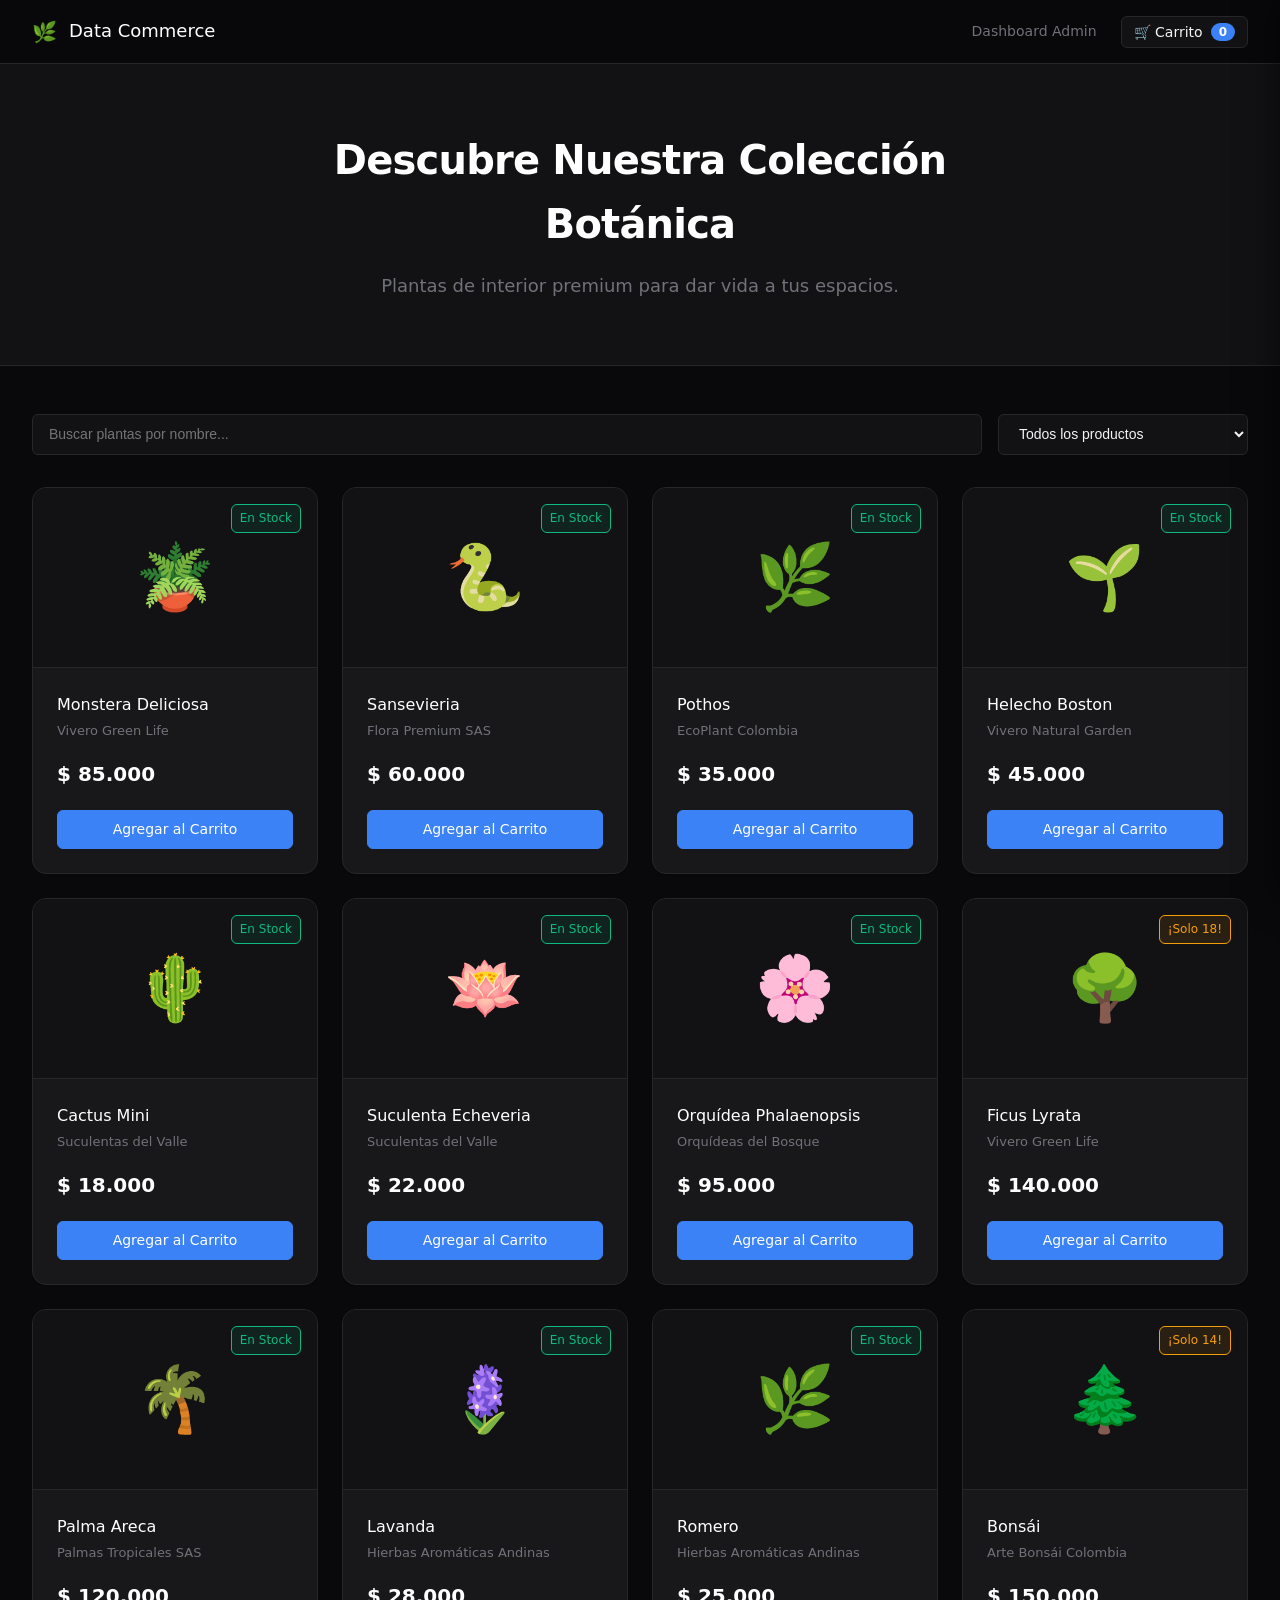
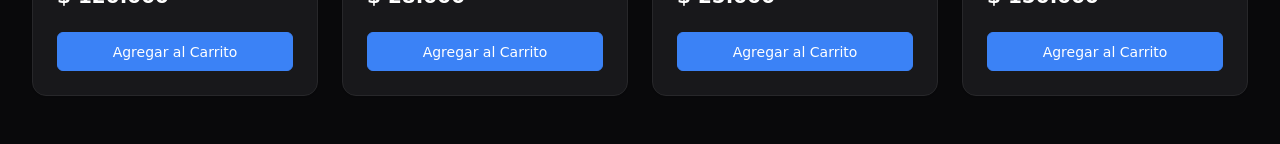
<file: index.html>
<!DOCTYPE html>
<html lang="es">
<head>
    <meta charset="UTF-8">
    <meta name="viewport" content="width=device-width, initial-scale=1.0">
    <meta name="description" content="Data Commerce Challenge Store">
    <title>Tienda | Data Commerce Challenge</title>
    <link href="https://fonts.googleapis.com/css2?family=Inter:wght@400;500;600;700;800&display=swap" rel="stylesheet">
    <link rel="stylesheet" href="css/store.css">
</head>
<body>

    <!-- Header -->
    <header class="store-header">
        <a href="index.html" class="store-header__brand">
            <span>🌿</span> Data Commerce
        </a>
        <nav class="store-nav">
            <a href="admin.html" class="store-nav__link">Dashboard Admin</a>
            <button class="cart-toggle" id="cart-toggle">
                🛒 Carrito
                <span class="cart-count" id="cart-count">0</span>
            </button>
        </nav>
    </header>

    <!-- Banner -->
    <section class="store-banner">
        <div class="store-banner__content">
            <h1>Descubre Nuestra Colección Botánica</h1>
            <p>Plantas de interior premium para dar vida a tus espacios.</p>
        </div>
    </section>

    <!-- Catalog Section -->
    <main class="catalog-section">
        <div class="catalog-controls">
            <input type="text" id="search-input" class="search-input" placeholder="Buscar plantas por nombre...">
            <select id="filter-select" class="search-input" style="flex: 0 1 200px;">
                <option value="all">Todos los productos</option>
                <option value="in-stock">En Stock</option>
            </select>
        </div>

        <div class="products-grid" id="products-grid">
            <!-- Los productos se cargarán dinámicamente aquí mediante JS -->
        </div>
    </main>

    <!-- Cart Overlay -->
    <div class="cart-overlay" id="cart-overlay"></div>

    <!-- Cart Sidebar -->
    <aside class="cart-sidebar" id="cart-sidebar">
        <div class="cart-header">
            <h2>Tu Carrito</h2>
            <button class="close-cart" id="close-cart">✕</button>
        </div>
        
        <div class="cart-items" id="cart-items">
            <!-- Los ítems del carrito se cargarán aquí -->
            <div style="text-align: center; color: var(--text-muted); margin-top: 2rem;">
                Tu carrito está vacío.
            </div>
        </div>

        <div class="cart-footer">
            <div class="cart-total">
                <span>Total:</span>
                <span id="cart-total-price">$0</span>
            </div>
            <button class="btn btn--primary" id="checkout-btn" style="width: 100%;">Confirmar Compra</button>
            <button class="btn" id="empty-cart-btn" style="width: 100%; margin-top: 0.5rem; background: var(--bg-card); color: var(--color-error); border: 1px solid var(--border-color);">Vaciar Carrito</button>
        </div>
    </aside>

    <!-- Toast Notifications Container -->
    <div class="toast-container" id="toast-container"></div>

    <script src="js/main.js"></script>
</body>
</html>
</file>
<file: css/store.css>
/* ==========================================================================
   css/store.css - Data Commerce Store (Matched Dashboard Aesthetics)
   ========================================================================== */

:root {
    /* Paleta de Colores (Estilo Minimalista/SaaS - Igual al dashboard) */
    --bg-main: #09090b;
    --bg-secondary: #121214;
    --bg-header: rgba(9, 9, 11, 0.8);
    --bg-card: #18181b;
    --bg-card-hover: #202024;

    --color-primary: #ffffff;
    --color-secondary: #a1a1aa;

    --color-success: #10b981;
    --color-success-bg: rgba(16, 185, 129, 0.1);
    --color-warning: #f59e0b;
    --color-warning-bg: rgba(245, 158, 11, 0.1);
    --color-error: #ef4444;
    --color-error-bg: rgba(239, 68, 68, 0.1);
    --color-highlight: #3b82f6;
    --color-highlight-bg: rgba(59, 130, 246, 0.1);

    --text-main: #f4f4f5;
    --text-secondary: #71717a;
    --text-muted: #52525b;

    --border-color: #27272a;
    --border-color-hover: #3f3f46;

    --font-sans: system-ui, -apple-system, BlinkMacSystemFont, "Segoe UI", Roboto, "Helvetica Neue", Arial, sans-serif;

    --radius-sm: 6px;
    --radius-md: 10px;
    --radius-lg: 14px;

    --shadow-sm: 0 1px 2px 0 rgba(0, 0, 0, 0.05);
    --shadow-md: 0 4px 6px -1px rgba(0, 0, 0, 0.1), 0 2px 4px -1px rgba(0, 0, 0, 0.06);
    --transition-fast: 0.15s ease;
    --transition-normal: 0.25s cubic-bezier(0.4, 0, 0.2, 1);
}

* {
    box-sizing: border-box;
    margin: 0;
    padding: 0;
}

body {
    font-family: var(--font-sans);
    background-color: var(--bg-main);
    color: var(--text-main);
    line-height: 1.6;
    -webkit-font-smoothing: antialiased;
}

a {
    text-decoration: none;
    color: inherit;
}

button {
    font-family: inherit;
    cursor: pointer;
    border: none;
    background: none;
}

/* Header */
.store-header {
    position: sticky;
    top: 0;
    z-index: 1000;
    background: var(--bg-header);
    backdrop-filter: blur(12px);
    -webkit-backdrop-filter: blur(12px);
    border-bottom: 1px solid var(--border-color);
    padding: 1rem 2rem;
    display: flex;
    justify-content: space-between;
    align-items: center;
    height: 64px;
}

.store-header__brand {
    font-size: 1.125rem;
    font-weight: 500;
    color: var(--color-primary);
    display: flex;
    align-items: center;
    gap: 0.75rem;
}

.store-header__brand span {
    font-size: 1.25rem;
}

.store-nav {
    display: flex;
    gap: 1.5rem;
    align-items: center;
}

.store-nav__link {
    font-size: 0.875rem;
    color: var(--text-secondary);
    font-weight: 500;
    transition: color var(--transition-fast);
}

.store-nav__link:hover {
    color: var(--color-primary);
}

.cart-toggle {
    display: flex;
    align-items: center;
    gap: 0.5rem;
    padding: 0.375rem 0.75rem;
    border: 1px solid var(--border-color);
    background-color: var(--bg-secondary);
    border-radius: var(--radius-sm);
    color: var(--text-main);
    font-size: 0.875rem;
    font-weight: 500;
    transition: all var(--transition-fast);
}

.cart-toggle:hover {
    background-color: var(--bg-card-hover);
    border-color: var(--border-color-hover);
}

.cart-count {
    background: var(--color-highlight);
    color: var(--color-primary);
    border-radius: 50px;
    padding: 0 0.5rem;
    font-size: 0.75rem;
    font-weight: 600;
    line-height: 1.5;
}

/* Banner */
.store-banner {
    position: relative;
    background: var(--bg-secondary);
    border-bottom: 1px solid var(--border-color);
    padding: 4rem 2rem;
    text-align: center;
}

.store-banner__content {
    max-width: 800px;
    margin: 0 auto;
}

.store-banner h1 {
    font-size: 2.5rem;
    margin-bottom: 1rem;
    font-weight: 600;
    color: var(--color-primary);
    letter-spacing: -0.02em;
}

.store-banner p {
    font-size: 1.125rem;
    color: var(--text-secondary);
}

/* Catalog */
.catalog-section {
    max-width: 1400px;
    margin: 3rem auto;
    padding: 0 2rem;
    animation: fadeIn var(--transition-normal);
}

.catalog-controls {
    display: flex;
    gap: 1rem;
    margin-bottom: 2rem;
    flex-wrap: wrap;
}

.search-input {
    flex: 1;
    min-width: 250px;
    padding: 0.65rem 1rem;
    background-color: var(--bg-secondary);
    border: 1px solid var(--border-color);
    color: var(--text-main);
    border-radius: var(--radius-sm);
    font-size: 0.875rem;
    transition: var(--transition-fast);
    outline: none;
}

.search-input:focus {
    border-color: var(--color-highlight);
    box-shadow: 0 0 0 1px var(--color-highlight);
}

.products-grid {
    display: grid;
    grid-template-columns: repeat(auto-fill, minmax(280px, 1fr));
    gap: 1.5rem;
}

.product-card {
    background: var(--bg-card);
    border: 1px solid var(--border-color);
    border-radius: var(--radius-lg);
    overflow: hidden;
    display: flex;
    flex-direction: column;
    transition: transform var(--transition-normal), border-color var(--transition-normal), box-shadow var(--transition-normal);
    box-shadow: var(--shadow-sm);
}

.product-card:hover {
    transform: translateY(-2px);
    border-color: var(--border-color-hover);
    box-shadow: var(--shadow-md);
}

.product-card__image {
    height: 180px;
    background-color: var(--bg-secondary);
    border-bottom: 1px solid var(--border-color);
    display: flex;
    align-items: center;
    justify-content: center;
    font-size: 4rem;
    position: relative;
}

.product-card__stock-badge {
    position: absolute;
    top: 1rem;
    right: 1rem;
    padding: 0.25rem 0.5rem;
    border-radius: var(--radius-sm);
    font-size: 0.75rem;
    font-weight: 500;
    border: 1px solid transparent;
}

.stock-high { 
    background-color: var(--color-success-bg);
    color: var(--color-success);
    border-color: var(--color-success);
}
.stock-low { 
    background-color: var(--color-warning-bg);
    color: var(--color-warning);
    border-color: var(--color-warning);
}
.stock-out { 
    background-color: var(--color-error-bg);
    color: var(--color-error);
    border-color: var(--color-error);
}

.product-card__content {
    padding: 1.5rem;
    display: flex;
    flex-direction: column;
    flex: 1;
}

.product-card__title {
    font-size: 1rem;
    font-weight: 500;
    color: var(--color-primary);
    margin-bottom: 0.25rem;
}

.product-card__provider {
    font-size: 0.812rem;
    color: var(--text-secondary);
    margin-bottom: 1rem;
}

.product-card__price {
    font-size: 1.25rem;
    font-weight: 600;
    color: var(--color-primary);
    margin-bottom: 1.25rem;
    margin-top: auto;
}

.product-card__actions {
    display: flex;
}

.btn {
    padding: 0.65rem 1rem;
    border-radius: var(--radius-sm);
    font-weight: 500;
    font-size: 0.875rem;
    transition: all var(--transition-fast);
    text-align: center;
}

.btn--primary {
    background-color: var(--color-highlight);
    color: var(--color-primary);
    border: 1px solid var(--color-highlight);
    width: 100%;
}

.btn--primary:hover:not(:disabled) {
    background-color: #2563eb;
    border-color: #2563eb;
}

.btn--primary:disabled {
    background-color: var(--bg-secondary);
    border-color: var(--border-color);
    color: var(--text-muted);
    cursor: not-allowed;
}

/* Sidebar Cart */
.cart-sidebar {
    position: fixed;
    top: 0;
    right: -400px;
    width: 400px;
    max-width: 100vw;
    height: 100vh;
    background-color: var(--bg-main);
    border-left: 1px solid var(--border-color);
    box-shadow: -5px 0 30px rgba(0,0,0,0.5);
    z-index: 2000;
    transition: right var(--transition-normal);
    display: flex;
    flex-direction: column;
}

.cart-sidebar.open {
    right: 0;
}

.cart-header {
    padding: 1.5rem;
    border-bottom: 1px solid var(--border-color);
    display: flex;
    justify-content: space-between;
    align-items: center;
}

.cart-header h2 {
    font-size: 1.25rem;
    font-weight: 500;
    color: var(--color-primary);
}

.close-cart {
    font-size: 1.25rem;
    color: var(--text-secondary);
}

.close-cart:hover {
    color: var(--color-error);
}

.cart-items {
    flex: 1;
    overflow-y: auto;
    padding: 1.5rem;
    display: flex;
    flex-direction: column;
    gap: 1rem;
}

.cart-item {
    display: flex;
    gap: 1rem;
    background-color: var(--bg-card);
    border: 1px solid var(--border-color);
    padding: 1rem;
    border-radius: var(--radius-md);
    align-items: center;
}

.cart-item__icon {
    font-size: 1.75rem;
    background: var(--bg-secondary);
    border: 1px solid var(--border-color);
    width: 50px;
    height: 50px;
    display: flex;
    align-items: center;
    justify-content: center;
    border-radius: var(--radius-sm);
}

.cart-item__details {
    flex: 1;
}

.cart-item__title {
    font-size: 0.875rem;
    font-weight: 500;
    color: var(--color-primary);
    margin-bottom: 0.25rem;
}

.cart-item__price {
    font-size: 0.875rem;
    color: var(--text-secondary);
}

.cart-item__controls {
    display: flex;
    align-items: center;
    gap: 0.75rem;
    margin-top: 0.5rem;
}

.qty-btn {
    width: 24px;
    height: 24px;
    border-radius: var(--radius-sm);
    background-color: var(--bg-secondary);
    border: 1px solid var(--border-color);
    color: var(--text-main);
    display: flex;
    align-items: center;
    justify-content: center;
    font-size: 1rem;
}

.qty-btn:hover {
    background-color: var(--border-color-hover);
}

.remove-btn {
    color: var(--text-muted);
    font-size: 1.2rem;
    padding: 0.5rem;
}

.remove-btn:hover {
    color: var(--color-error);
}

.cart-footer {
    padding: 1.5rem;
    border-top: 1px solid var(--border-color);
    background-color: var(--bg-secondary);
}

.cart-total {
    display: flex;
    justify-content: space-between;
    font-size: 1.125rem;
    font-weight: 600;
    margin-bottom: 1.25rem;
    color: var(--color-primary);
}

.cart-overlay {
    position: fixed;
    top: 0;
    left: 0;
    right: 0;
    bottom: 0;
    background: rgba(0,0,0,0.6);
    backdrop-filter: blur(2px);
    z-index: 1500;
    opacity: 0;
    pointer-events: none;
    transition: opacity var(--transition-normal);
}

.cart-overlay.open {
    opacity: 1;
    pointer-events: auto;
}

/* Animations */
@keyframes fadeIn {
    from { opacity: 0; transform: translateY(10px); }
    to { opacity: 1; transform: translateY(0); }
}

.fade-in {
    animation: fadeIn 0.4s ease forwards;
}

/* Toast Notification */
.toast-container {
    position: fixed;
    bottom: 2rem;
    left: 50%;
    transform: translateX(-50%);
    z-index: 3000;
    display: flex;
    flex-direction: column;
    gap: 0.5rem;
}

.toast {
    background-color: var(--bg-card);
    border: 1px solid var(--border-color);
    color: var(--color-primary);
    padding: 0.75rem 1.25rem;
    border-radius: var(--radius-sm);
    box-shadow: var(--shadow-lg);
    font-weight: 500;
    font-size: 0.875rem;
    display: flex;
    align-items: center;
    gap: 0.75rem;
    animation: toastSlideUp 0.3s forwards, toastFadeOut 0.3s 3s forwards;
}

.toast.success { border-left: 3px solid var(--color-success); }
.toast.error { border-left: 3px solid var(--color-error); }

@keyframes toastSlideUp {
    from { opacity: 0; transform: translateY(20px); }
    to { opacity: 1; transform: translateY(0); }
}

@keyframes toastFadeOut {
    from { opacity: 1; transform: translateY(0); }
    to { opacity: 0; transform: translateY(-20px); }
}

/* Responsive */
@media (max-width: 768px) {
    .store-header {
        padding: 1rem;
    }
    
    .store-banner {
        padding: 3rem 1rem;
    }
    
    .store-banner h1 {
        font-size: 2rem;
    }
    
    .catalog-section {
        padding: 0 1rem;
    }
    
    .cart-sidebar {
        width: 100%;
        right: -100%;
    }
}
</file>
